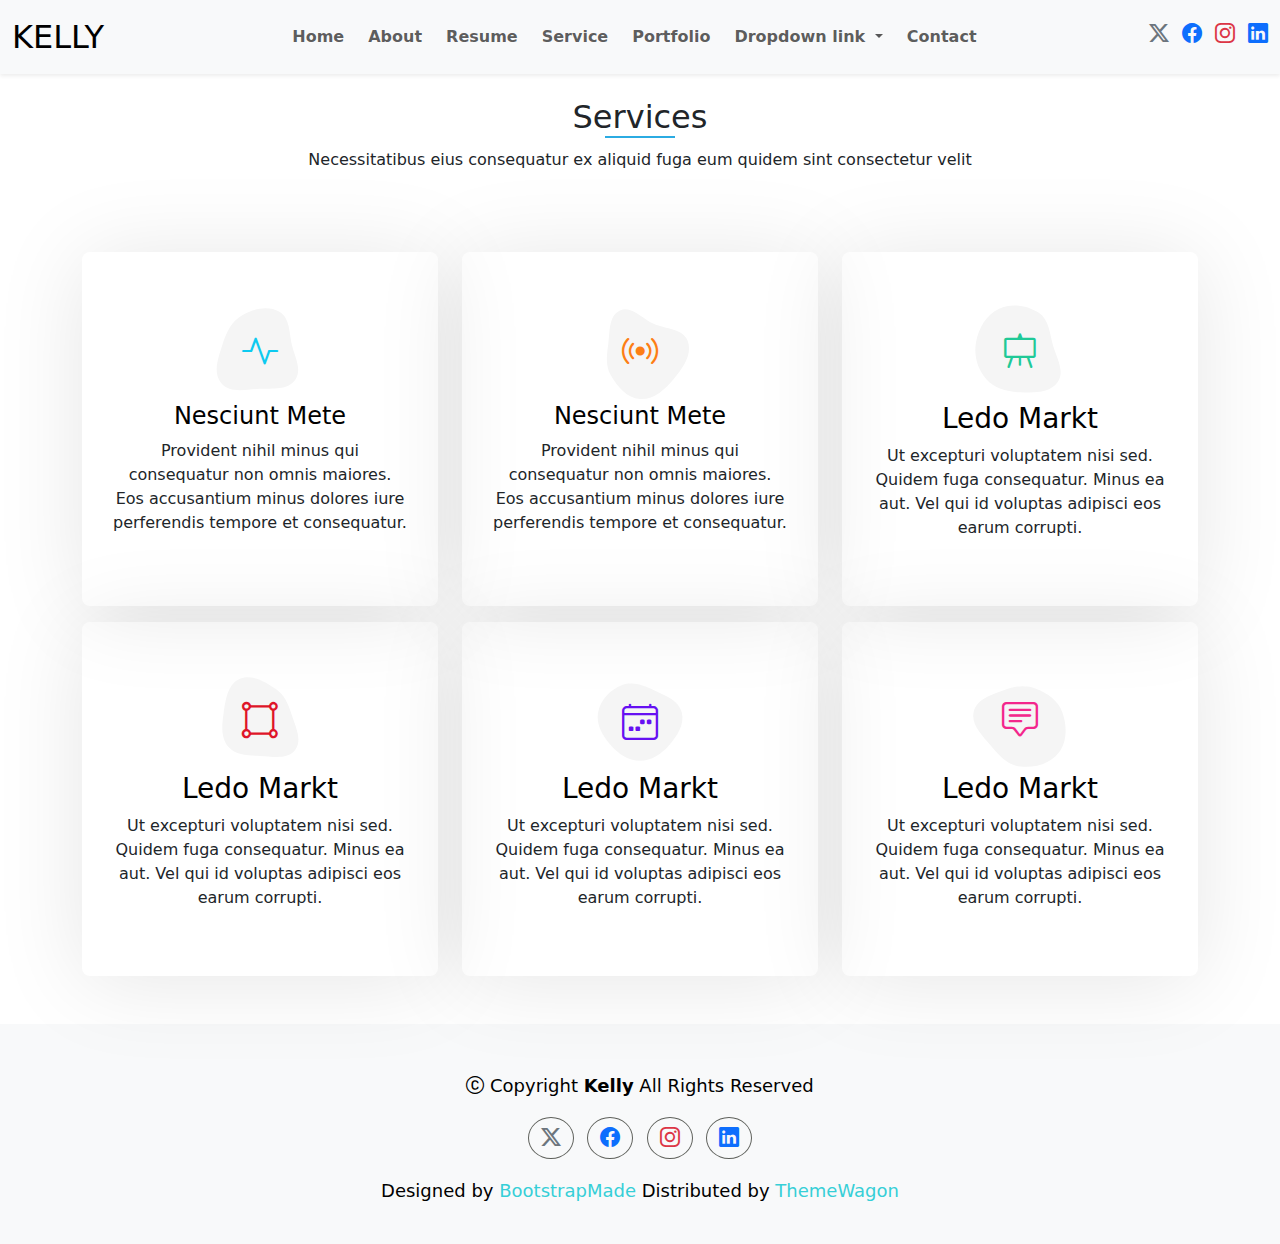
<file: firstPage/index.html>
<!doctype html>
<html>

<head>
  <meta charset="UTF-8">
  <meta name="viewport" content="width=device-width, initial-scale=1.0">
  <!-- Ensure TailwindCSS is loaded correctly -->
  <link rel="stylesheet" href="https://cdn.jsdelivr.net/npm/bootstrap-icons@1.11.3/font/bootstrap-icons.min.css">
  <link href="https://cdn.jsdelivr.net/npm/bootstrap@5.3.3/dist/css/bootstrap.min.css" rel="stylesheet"
    integrity="sha384-QWTKZyjpPEjISv5WaRU9OFeRpok6YctnYmDr5pNlyT2bRjXh0JMhjY6hW+ALEwIH" crossorigin="anonymous">
  <link rel="stylesheet" href="./input.css">
  <title>TailwindProject</title>
</head>

<body>
  <header>
    <nav class="navbar navbar-expand-lg bg-light shadow-sm">
      <div class="container-fluid">
        <a class="navbar-brand fs-2 fw-light" href="#">KELLY</a>
        <button class="navbar-toggler" type="button" data-bs-toggle="collapse" data-bs-target="#navbarNavDropdown"
          aria-controls="navbarNavDropdown" aria-expanded="false" aria-label="Toggle navigation">
          <span class="navbar-toggler-icon"></span>
        </button>
        <div class="collapse navbar-collapse" id="navbarNavDropdown">
          <ul class="navbar-nav mx-auto gap-2">
            <li class="nav-item">
              <a class="nav-link fw-semibold underLine" aria-current="page" href="#">Home</a>
            </li>
            <li class="nav-item">
              <a class="nav-link fw-semibold" href="#">About</a>
            </li>
            <li class="nav-item">
              <a class="nav-link fw-semibold" href="#">Resume</a>
            </li>
            <li class="nav-item">
              <a class="nav-link fw-semibold" href="#">Service</a>
            </li>
            <li class="nav-item">
              <a class="nav-link fw-semibold" href="#">Portfolio</a>
            </li>
            <li class="nav-item dropdown">
              <a class="nav-link dropdown-toggle fw-semibold" href="#" role="button">
                Dropdown link
              </a>
              <ul class="dropdown-menu">
                <li><a class="dropdown-item" href="#">Dropdown 1</a></li>
                <li><a class="dropdown-item" href="#">Dropdown 2</a></li>
                <li><a class="dropdown-item" id="addHover" href="#">Deep Dropdown 3</a>
                  <ul class="dropdown-menu deepDropDown">
                    <li><a class="dropdown-item" href="#">Dropdown 1</a></li>
                    <li><a class="dropdown-item" href="#">Dropdown 2</a></li>
                    <li><a class="dropdown-item" href="#">Deep Dropdown 3</a></li>
                    <li><a class="dropdown-item" href="#">Dropdown 4</a></li>
                    <li><a class="dropdown-item" href="#">Dropdown 5</a></li>
                  </ul>
                </li>
                <li><a class="dropdown-item" href="#">Dropdown 4</a></li>
                <li><a class="dropdown-item" href="#">Dropdown 5</a></li>
              </ul>
            </li>
            <li class="nav-item">
              <a class="nav-link fw-semibold" href="#">Contact</a>
            </li>
          </ul>
          <div class="mb-2">
            <i class="bi bi-twitter-x fs-5 text-secondary fw-semibold"></i>
            <i class="bi bi-facebook  fs-5 text-primary ms-2 fw-semibold"></i>
            <i class="bi bi-instagram fs-5 text-danger ms-2  fw-semibold"></i>
            <i class="bi bi-linkedin fs-5 text-primary  ms-2"></i>
          </div>
        </div>
      </div>
    </nav>
  </header>

  <main>
    <section class="position-relative mt-4 mb-5">
      <div class="container">
        <div class="row gy-3">
          <div class="col-12 text-center mb-5">
            <h2 class="fs-2 m-0">Services</h2>
            <div class="box"></div>
            <p>Necessitatibus eius consequatur ex aliquid fuga eum quidem sint consectetur velit</p>
          </div>
          <div class="col-lg-4 col-md-4" data-aos="fade-up" data-aos-delay="100">
            <div class="service-item item-cyan position-relative">
              <div class="icon">
                <svg width="100" height="100" viewBox="0 0 600 600" xmlns="http://www.w3.org/2000/svg">
                  <path stroke="none" stroke-width="0" fill="#f5f5f5"
                    d="M300,521.0016835830174C376.1290562159157,517.8887921683347,466.0731472004068,529.7835943286574,510.70327084640275,468.03025145048787C554.3714126377745,407.6079735673963,508.03601936045806,328.9844924480964,491.2728898941984,256.3432110539036C474.5976632858925,184.082847569629,479.9380746630129,96.60480741107993,416.23090153303,58.64404602377083C348.86323505073057,18.502131276798302,261.93793281208167,40.57373210992963,193.5410806939664,78.93577620505333C130.42746243093433,114.334589627462,98.30271207620316,179.96522072025542,76.75703585869454,249.04625023123273C51.97151888228291,328.5150500222984,13.704378332031375,421.85034740162234,66.52175969318436,486.19268352777647C119.04800174914682,550.1803526380478,217.28368757567262,524.383925680826,300,521.0016835830174">
                  </path>
                </svg>
                <i class="bi bi-activity"></i>
              </div>
              <a href="#" class="stretched-link">
                <h3 class="fs-4">Nesciunt Mete</h3>
              </a>
              <p>Provident nihil minus qui consequatur non omnis maiores. Eos accusantium minus dolores iure perferendis
                tempore et consequatur.</p>
            </div>
          </div>
          <div class="col-lg-4 col-md-4" data-aos="fade-up" data-aos-delay="100">
            <div class="service-item item-orange position-relative">
              <div class="icon">
                <svg width="100" height="100" viewBox="0 0 600 600" xmlns="http://www.w3.org/2000/svg">
                  <path stroke="none" stroke-width="0" fill="#f5f5f5"
                    d="M300,582.0697525312426C382.5290701553225,586.8405444964366,449.9789794690241,525.3245884688669,502.5850820975895,461.55621195738473C556.606425686781,396.0723002908107,615.8543463187945,314.28637112970534,586.6730223649479,234.56875336149918C558.9533121215079,158.8439757836574,454.9685369536778,164.00468322053177,381.49747125262974,130.76875717737553C312.15926192815925,99.40240125094834,248.97055460311594,18.661163978235184,179.8680185752513,50.54337015887873C110.5421016452524,82.52863877960104,119.82277516462835,180.83849132639028,109.12597500060166,256.43424936330496C100.08760227029461,320.3096726198365,92.17705696193138,384.0621239912766,124.79988738764834,439.7174275375508C164.83382741302287,508.01625554203684,220.96474134820875,577.5009287672846,300,582.0697525312426">
                  </path>
                </svg>
                </svg>
                <i class="bi bi-broadcast"></i>
              </div>
              <a href="#" class="stretched-link">
                <h3 class="fs-4">Nesciunt Mete</h3>
              </a>
              <p>Provident nihil minus qui consequatur non omnis maiores. Eos accusantium minus dolores iure perferendis
                tempore et consequatur.</p>
            </div>
          </div>
          <div class="col-lg-4 col-md-4" data-aos="fade-up" data-aos-delay="100">
            <div class="service-item item-teal  position-relative">
              <div class="icon">
                <svg width="100" height="100" viewBox="0 0 600 600" xmlns="http://www.w3.org/2000/svg">
                  <path stroke="none" stroke-width="0" fill="#f5f5f5"
                    d="M300,541.5067337569781C382.14930387511276,545.0595476570109,479.8736841581634,548.3450877840088,526.4010558755058,480.5488172755941C571.5218469581645,414.80211281144784,517.5187510058486,332.0715597781072,496.52539010469104,255.14436215662573C477.37192572678356,184.95920475031193,473.57363656557914,105.61284051026155,413.0603344069578,65.22779650032875C343.27470386102294,18.654635553484475,251.2091493199835,5.337323636656869,175.0934190732945,40.62881213300186C97.87086631185822,76.43348514350839,51.98124368387456,156.15599469081315,36.44837278890362,239.84606092416172C21.716077023791087,319.22268207091537,43.775223500013084,401.1760424656574,96.891909868211,461.97329694683043C147.22146801428983,519.5804099606455,223.5754009179313,538.201503339737,300,541.5067337569781">
                  </path>
                </svg>
                <i class="bi bi-easel"></i>
              </div>
              <a href="#" class="stretched-link">
                <h3>Ledo Markt</h3>
              </a>
              <p>Ut excepturi voluptatem nisi sed. Quidem fuga consequatur. Minus ea aut. Vel qui id voluptas adipisci
                eos earum corrupti.</p>
            </div>
          </div>
          <div class="col-lg-4 col-md-4" data-aos="fade-up" data-aos-delay="100">
            <div class="service-item item-red  position-relative">
              <div class="icon">
                <svg width="100" height="100" viewBox="0 0 600 600" xmlns="http://www.w3.org/2000/svg">
                  <path stroke="none" stroke-width="0" fill="#f5f5f5"
                    d="M300,503.46388370962813C374.79870501325706,506.71871716319447,464.8034551963731,527.1746412648533,510.4981551193396,467.86667711651364C555.9287308511215,408.9015244558933,512.6030010748507,327.5744911775523,490.211057578863,256.5855673507754C471.097692560561,195.9906835881958,447.69079081568157,138.11976852964426,395.19560036434837,102.3242989838813C329.3053358748298,57.3949838291264,248.02791733380457,8.279543830951368,175.87071277845988,42.242879143198664C103.41431057327972,76.34704239035025,93.79494320519305,170.9812938413882,81.28167332365135,250.07896920659033C70.17666984294237,320.27484674793965,64.84698225790005,396.69656628748305,111.28512138212992,450.4950937839243C156.20124167950087,502.5303643271138,231.32542653798444,500.4755392045468,300,503.46388370962813">
                  </path>
                </svg>
                <i class="bi bi-bounding-box-circles"></i>
              </div>
              <a href="#" class="stretched-link">
                <h3>Ledo Markt</h3>
              </a>
              <p>Ut excepturi voluptatem nisi sed. Quidem fuga consequatur. Minus ea aut. Vel qui id voluptas adipisci
                eos earum corrupti.</p>
            </div>
          </div>
          <div class="col-lg-4 col-md-4" data-aos="fade-up" data-aos-delay="100">
            <div class="service-item item-indigo  position-relative">
              <div class="icon">
                <svg width="100" height="100" viewBox="0 0 600 600" xmlns="http://www.w3.org/2000/svg">
                  <path stroke="none" stroke-width="0" fill="#f5f5f5"
                    d="M300,532.3542879108572C369.38199826031484,532.3153073249985,429.10787420159085,491.63046689027357,474.5244479745417,439.17860296908856C522.8885846962883,383.3225815378663,569.1668002868075,314.3205725914397,550.7432151929288,242.7694973846089C532.6665558377875,172.5657663291529,456.2379748765914,142.6223662098291,390.3689995646985,112.34683881706744C326.66090330228417,83.06452184765237,258.84405631176094,53.51806209861945,193.32584062364296,78.48882559362697C121.61183558270385,105.82097193414197,62.805066853699245,167.19869350419734,48.57481801355237,242.6138429142374C34.843463184063346,315.3850353017275,76.69343916112496,383.4422959591041,125.22947124332185,439.3748458443577C170.7312796277747,491.8107796887764,230.57421082200815,532.3932930995766,300,532.3542879108572">
                  </path>
                </svg>
                <i class="bi bi-calendar4-week icon"></i>
              </div>
              <a href="#" class="stretched-link">
                <h3>Ledo Markt</h3>
              </a>
              <p>Ut excepturi voluptatem nisi sed. Quidem fuga consequatur. Minus ea aut. Vel qui id voluptas adipisci
                eos earum corrupti.</p>
            </div>
          </div>
          <div class="col-lg-4 col-md-4" data-aos="fade-up" data-aos-delay="100">
            <div class="service-item item-pink  position-relative">
              <div class="icon">
                <svg width="100" height="100" viewBox="0 0 600 600" xmlns="http://www.w3.org/2000/svg">
                  <path stroke="none" stroke-width="0" fill="#f5f5f5"
                    d="M300,566.797414625762C385.7384707136149,576.1784315230908,478.7894351017131,552.8928747891023,531.9192734346935,484.94944893311C584.6109503024035,417.5663521118492,582.489472248146,322.67544863468447,553.9536738515405,242.03673114598146C529.1557734026468,171.96086150256528,465.24506316201064,127.66468636344209,395.9583748389544,100.7403814666027C334.2173773831606,76.7482773500951,269.4350130405921,84.62216499799875,207.1952322260088,107.2889140133804C132.92018162631612,134.33871894543012,41.79353780512637,160.00259165414826,22.644507872594943,236.69541883565114C3.319112789854554,314.0945973066697,72.72355303640163,379.243833228382,124.04198916343866,440.3218312028393C172.9286146004772,498.5055451809895,224.45579914871206,558.5317968840102,300,566.797414625762">
                  </path>
                </svg>
                <i class="bi bi-chat-square-text"></i>
              </div>
              <a href="#" class="stretched-link">
                <h3>Ledo Markt</h3>
              </a>
              <p>Ut excepturi voluptatem nisi sed. Quidem fuga consequatur. Minus ea aut. Vel qui id voluptas adipisci
                eos earum corrupti.</p>
            </div>
          </div>
        </div>
      </div>
    </section>
  </main>

  <footer class="bg-light pt-5 pb-4 mt-5">
    <div class="container">
      <div class="row">
        <div class="col-12">
          <div class="text-center">
            <span class="footerCopyright"><i class="bi bi-c-circle"></i> Copyright <span class="fw-bold">Kelly</span>  All Rights Reserved</span>
            <div class="mb-2 pt-4 pb-3">
              <i class="bi bi-twitter-x fs-5 text-secondary fw-semibold footerIcon"></i>
              <i class="bi bi-facebook  fs-5 text-primary ms-2 fw-semibold footerIcon"></i>
              <i class="bi bi-instagram fs-5 text-danger ms-2  fw-semibold footerIcon"></i>
              <i class="bi bi-linkedin fs-5 text-primary footerIcon  ms-2"></i>
            </div>
            <p class="footerCopyright">Designed by <span class="footerSpan">BootstrapMade</span> Distributed by <span class="footerSpan">ThemeWagon</span></p>
          </div>
        </div>
      </div>
    </div>
  </footer>


  <script src="https://cdn.jsdelivr.net/npm/bootstrap@5.3.3/dist/js/bootstrap.bundle.min.js"
    integrity="sha384-YvpcrYf0tY3lHB60NNkmXc5s9fDVZLESaAA55NDzOxhy9GkcIdslK1eN7N6jIeHz"
    crossorigin="anonymous"></script>
</body>

</html>
</file>
<file: firstPage/input.css>
.nav-item.dropdown:hover .dropdown-menu {
  display: block;
}
.nav-item.dropdown .dropdown-menu {
  margin-top: 0;
}

.box{
  border-bottom: 2.5px solid rgb(43, 171, 226);
  width: 70px;  
  margin: auto;
  margin-bottom: 10px;
}
.nav-item:hover > a{
  color: #36cfd7;
}
.deepDropDown {
  position: absolute;
  top: 37%;
  left: 100%;
  border: 0px;
  background: rgb(241, 240, 243);
  &:hover {
    box-shadow: 1px 1px 7px 0px rgb(194, 193, 193);
  }
}

.service-item{
  background-color: var(--surface-color);
  box-shadow: 0px 5px 90px 0px rgba(0, 0, 0, 0.1);
  height: 100%;
  padding: 50px 30px;
  text-align: center;
  transition: 0.3s;
  border-radius: 8px;
}
.service-item:hover{
  box-shadow: 0px 5px 35px 0px rgba(0, 0, 0, 0.3);
  &:hover h3{
    color: #0dcaf0;    
  }
}
.service-item.item-cyan .icon i {
  color:  #0dcaf0;
}
.service-item.item-cyan:hover .icon i {
  color:  #ffffff;
}
.service-item.item-cyan:hover .icon path {
  fill: #0dcaf0;
}


.service-item.item-orange .icon i {
  color:  #fd7e14;
}
.service-item.item-orange:hover .icon i {
  color:  #ffffff;
}
.service-item.item-orange:hover .icon path {
  fill: #fd7e14;
}



.service-item.item-teal .icon i {
  color:  #20c997;
}
.service-item.item-teal:hover .icon i {
  color:  #ffffff;
}
.service-item.item-teal:hover .icon path {
  fill: #20c997;
}

.service-item.item-red .icon i {
  color:  #df1529;
}
.service-item.item-red:hover .icon i {
  color:  #ffffff;
}
.service-item.item-red:hover .icon path {
  fill: #df1529;
}

.service-item.item-indigo .icon i {
  color:  #6610f2;
}
.service-item.item-indigo:hover .icon i {
  color:  #ffffff;
}
.service-item.item-indigo:hover .icon path {
  fill: #6610f2;
}

.service-item.item-pink .icon i {
  color:  #f3268c;
}
.service-item.item-pink:hover .icon i {
  color:  #ffffff;
}
.service-item.item-pink:hover .icon path {
  fill: #f3268c;
}


.icon{
  margin: 0 auto;
  width: 100px;
  height: 100px;
  display: flex;
  align-items: center;
  justify-content: center;
  transition: ease-in-out 0.3s;
  position: relative;

}
.service-item .icon > svg{
  position: absolute;
  top: 0;
  left: 0;
  
}
.service-item .icon > i{
  font-size: 36px;
  transition: 0.5s;
  position: relative;
}

.service-item > a{
  text-decoration: none;
  color: black;
}
.footerCopyright{
  font-size: 18px;
  color: black;
  font-weight: 400;
}
.footerSpan{
  color: #36cfd7;
  font-weight: 400;
}
.footerIcon{
  border: 1.4px solid rgb(94, 96, 91);
  padding: 8px 12px;
  border-radius: 100%;
}
</file>
